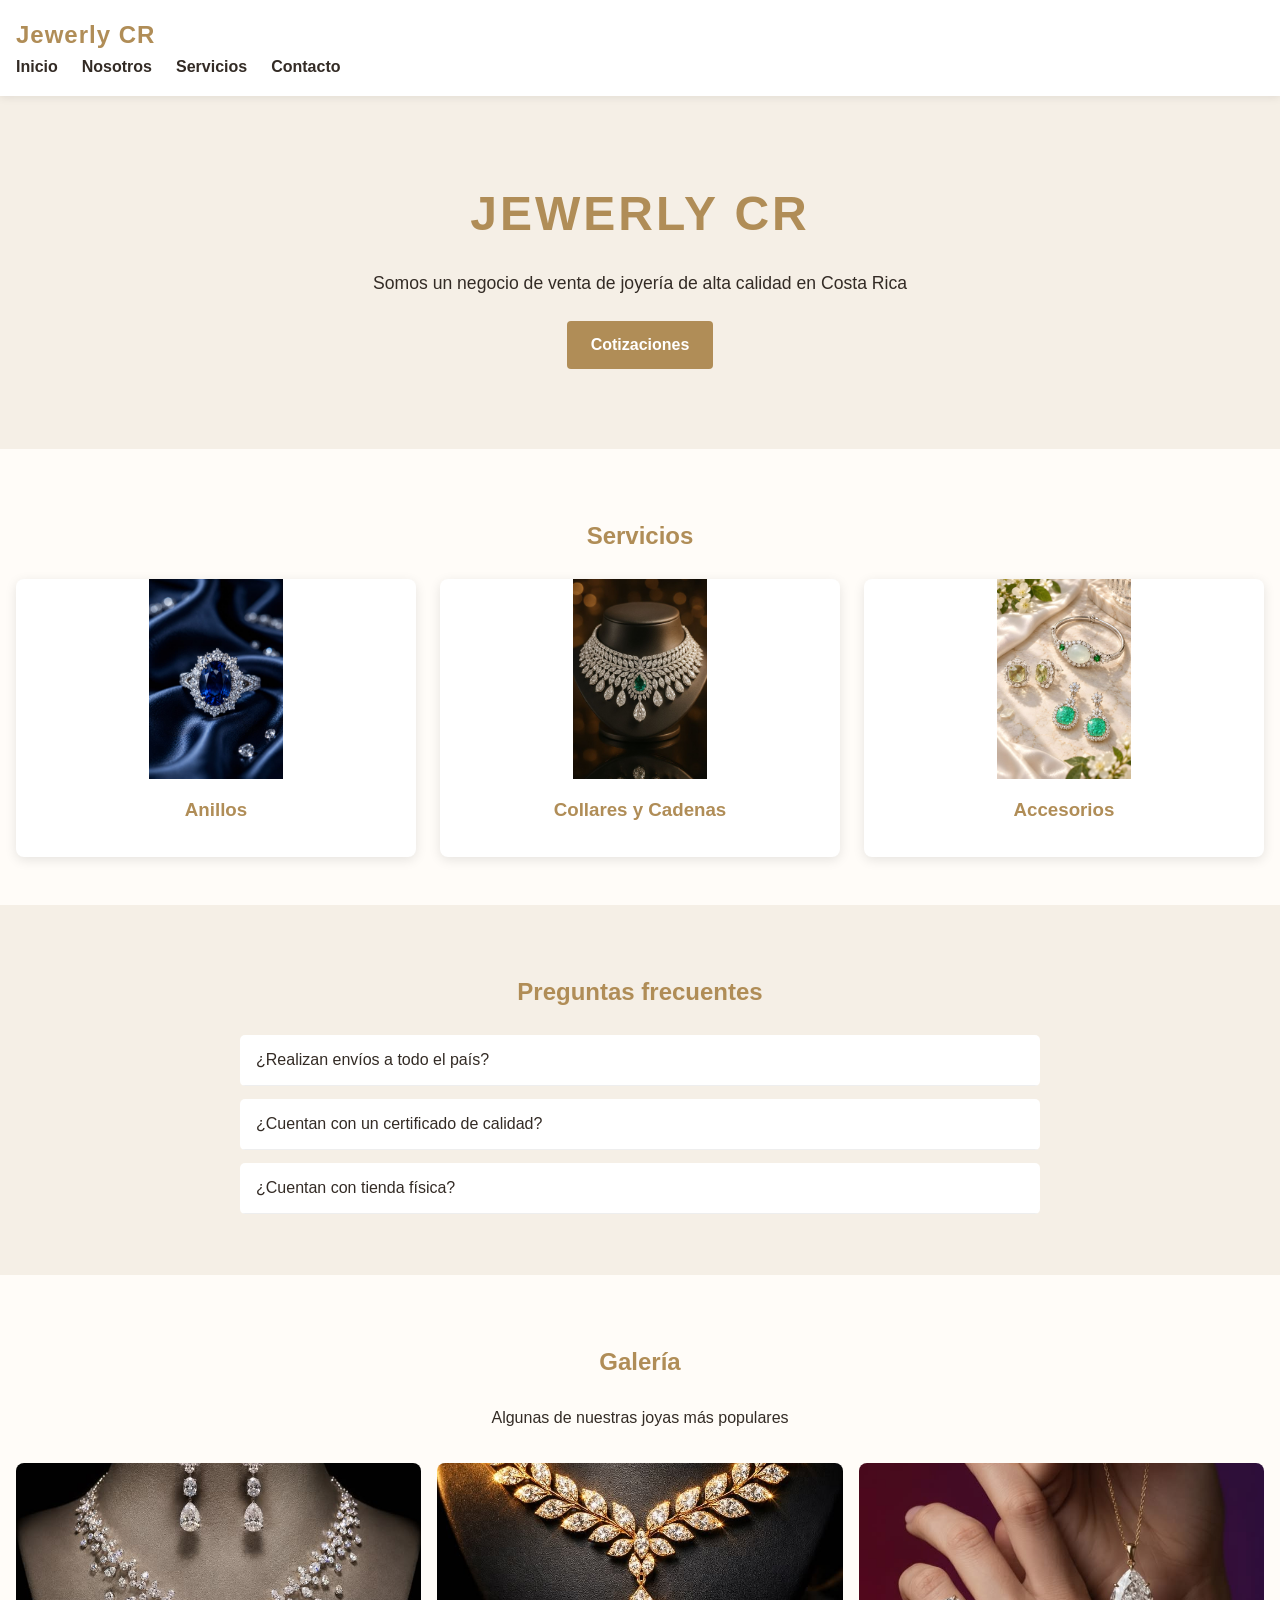
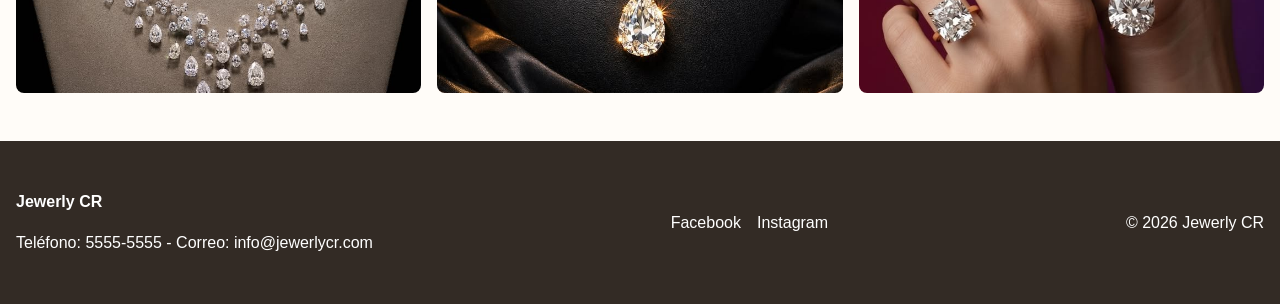
<file: index.html>
<!DOCTYPE html>
<html lang="es">
<head>
    <meta charset="UTF-8">
    <meta name="viewport" content="width=device-width, initial-scale=1.0">
    <title>Jewerly CR</title>
    <link rel="stylesheet" href="./css/estilos.css">

</head>
<body>
    
        <header class="header">
            <a href="index.html" class="logo">Jewerly CR</a>
            <button class="hamburguesa" id="btnMenu">
                <span></span>
                <span></span>
                <span></span>
            </button>

            <nav class="menu">
                <ul>
                    <li><a href="index.html">Inicio</a></li>
                    <li><a href="nosotros.html">Nosotros</a></li>
                    <li><a href="servicios.html">Servicios</a></li>
                    <li><a href="contacto.html">Contacto</a></li>
                </ul>

            </nav>

        </header>

        <main>
            <section class="portada">
                <h1>JEWERLY CR</h1>
                <p>Somos un negocio de venta de joyería de alta calidad en Costa Rica</p>
                <a href="contacto.html" class="boton">Cotizaciones</a>
            </section>
            <section class="servicio">
                <h2>Servicios</h2>
                    <div class="cards" id="cards">
                    </div>
            </section>

            <section class="preguntas contenedor">
                <h2>Preguntas frecuentes</h2>
                <div class="accordion">
                <div class="item">
                <button class="titulo">¿Realizan envíos a todo el país?</button>
                <div class="contenido"><p>Realizamos envíos gratis a todo el país por medio de Correos de Costa Rica.</p></div>
                </div>
                <div class="item">
                <button class="titulo">¿Cuentan con un certificado de calidad?</button>
                <div class="contenido"><p>Contamos con varias certificaciones de GIA, IGI y HDR Antwerp.</p></div>
                </div>
                <div class="item">
                <button class="titulo">¿Cuentan con tienda física?</button>
                <div class="contenido"><p>Solo manejamos tienda virtual.</p></div>
                </div>
                </div>
            </section>

            <section class="galeria">
                <h2>Galería</h2>
                <p>Algunas de nuestras joyas más populares</p>
                <div class="imagenes">
                    <img src="./img/Joya1.jpg" alt="Set collar y aretes plateados">
                    <img src="./img/Joya2.jpg" alt="Collar dorado edición especial">
                    <img src="./img/Joya3.jpg" alt="Set collar, pulsera y anillo dorados">
                </div>
            </section>
        </main>
        <footer class="footer">
            <div>
                <p>
                    <strong>Jewerly CR</strong>
                </p>
                <p>Teléfono: 5555-5555 - Correo: info@jewerlycr.com</p>
            </div>
            <ul class="redes">
                <li><a href="https://www.facebook.com/" target="_blank">Facebook</a></li>
                <li><a href="https://www.instagram.com/" target="_blank">Instagram</a></li>
            </ul>
            <p>&copy; 2026 Jewerly CR</p>
        </footer>
<script src="/js/main.js"></script>
</body>
</html>
</file>
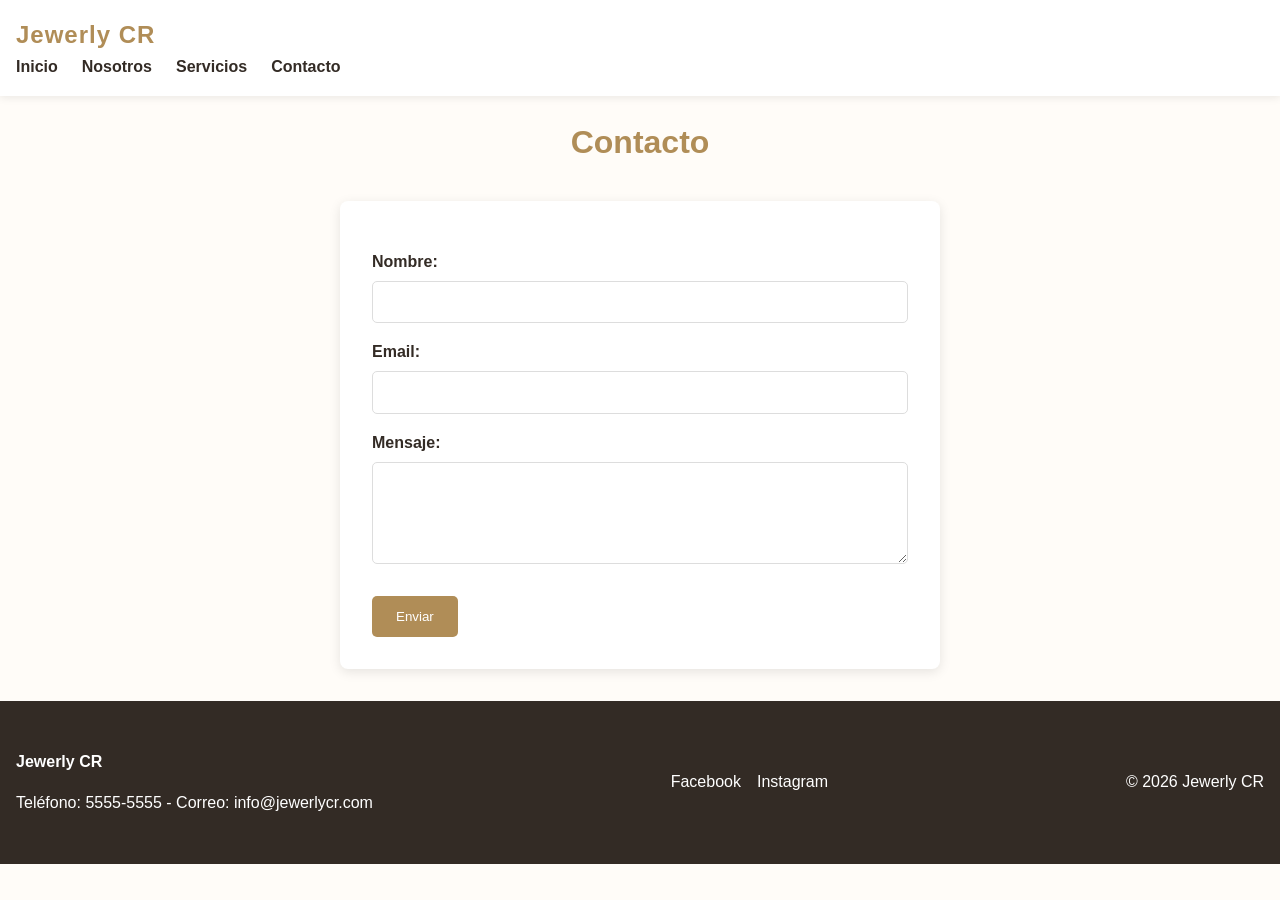
<file: contacto.html>
<!DOCTYPE html>
<html lang="es">
<head>
    <meta charset="UTF-8">
    <meta name="viewport" content="width=device-width, initial-scale=1.0">
    <title>Jewerly CR</title>
    <link rel="stylesheet" href="./css/estilos.css">

</head>
<body>
    
        <header class="header">
            <a href="index.html" class="logo">Jewerly CR</a>
            <button class="hamburguesa" id="btnMenu">
                <span></span>
                <span></span>
                <span></span>
            </button>

            <nav class="menu">
                <ul>
                    <li><a href="index.html">Inicio</a></li>
                    <li><a href="nosotros.html">Nosotros</a></li>
                    <li><a href="servicios.html">Servicios</a></li>
                    <li><a href="contacto.html">Contacto</a></li>
                </ul>

            </nav>

        </header>

        <main>
            <h1>Contacto</h1>
            <form action="enviar.php" method="post">
                <label for="nombre">Nombre:</label>
                <input type="text" id="nombre" name="nombre" required>

                <label for="correo">Email:</label>
                <input type="email" id="correo" name="correo" required>

                <label for="mensaje">Mensaje:</label>
                <textarea id="mensaje" name="mensaje" rows="5" required></textarea>

                <button type="submit">Enviar</button>
            </form>
            <p id="mensajes"></p>
        </main>
        <footer class="footer">
            <div>
                <p>
                    <strong>Jewerly CR</strong>
                </p>
                <p>Teléfono: 5555-5555 - Correo: info@jewerlycr.com</p>
            </div>
            <ul class="redes">
                <li><a href="https://www.facebook.com/" target="_blank">Facebook</a></li>
                <li><a href="https://www.instagram.com/" target="_blank">Instagram</a></li>
            </ul>
            <p>&copy; 2026 Jewerly CR</p>
        </footer>
<script src="/js/main.js"></script>
</body>
</html>
</file>
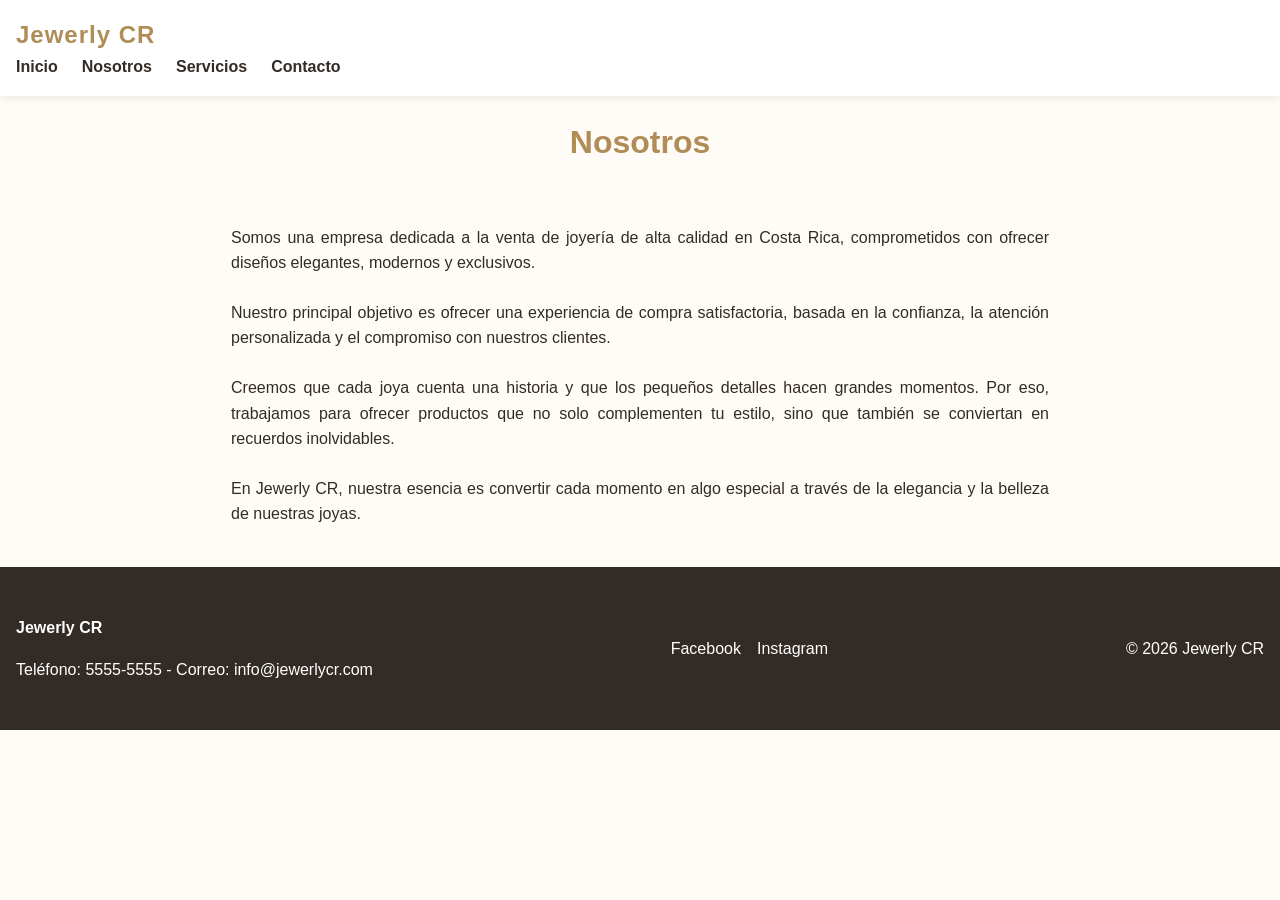
<file: nosotros.html>
<!DOCTYPE html>
<html lang="es">
<head>
    <meta charset="UTF-8">
    <meta name="viewport" content="width=device-width, initial-scale=1.0">
    <title>Jewerly CR</title>
    <link rel="stylesheet" href="./css/estilos.css">

</head>
<body>
    
        <header class="header">
            <a href="index.html" class="logo">Jewerly CR</a>
            <button class="hamburguesa" id="btnMenu">
                <span></span>
                <span></span>
                <span></span>
            </button>

            <nav class="menu">
                <ul>
                    <li><a href="index.html">Inicio</a></li>
                    <li><a href="nosotros.html">Nosotros</a></li>
                    <li><a href="servicios.html">Servicios</a></li>
                    <li><a href="contacto.html">Contacto</a></li>
                </ul>

            </nav>

        </header>

        <main>
            <h1>Nosotros</h1>
            <div class="acercade_nosotros">
            <p>
                Somos una empresa dedicada a la venta de joyería de alta calidad en Costa Rica, comprometidos 
                con ofrecer diseños elegantes, modernos y exclusivos. 
            </p>
            <p>
                Nuestro principal objetivo es ofrecer una experiencia de compra satisfactoria, basada en la confianza, la atención
                personalizada y el compromiso con nuestros clientes.
            </p>
            <p>
                Creemos que cada joya cuenta una historia y que los pequeños detalles hacen grandes momentos. 
                Por eso, trabajamos para ofrecer productos que no solo complementen tu estilo, sino que también
                se conviertan en recuerdos inolvidables.
            </p>
            <p>
                En Jewerly CR, nuestra esencia es convertir cada momento en algo especial a través de la elegancia
                y la belleza de nuestras joyas. 
            </p>
            </div>
        </main>
        <footer class="footer">
            <div>
                <p>
                    <strong>Jewerly CR</strong>
                </p>
                <p>Teléfono: 5555-5555 - Correo: info@jewerlycr.com</p>
            </div>
            <ul class="redes">
                <li><a href="https://www.facebook.com/" target="_blank">Facebook</a></li>
                <li><a href="https://www.instagram.com/" target="_blank">Instagram</a></li>
            </ul>
            <p>&copy; 2026 Jewerly CR</p>
        </footer>
<script src="/js/main.js"></script>
</body>
</html>
</file>
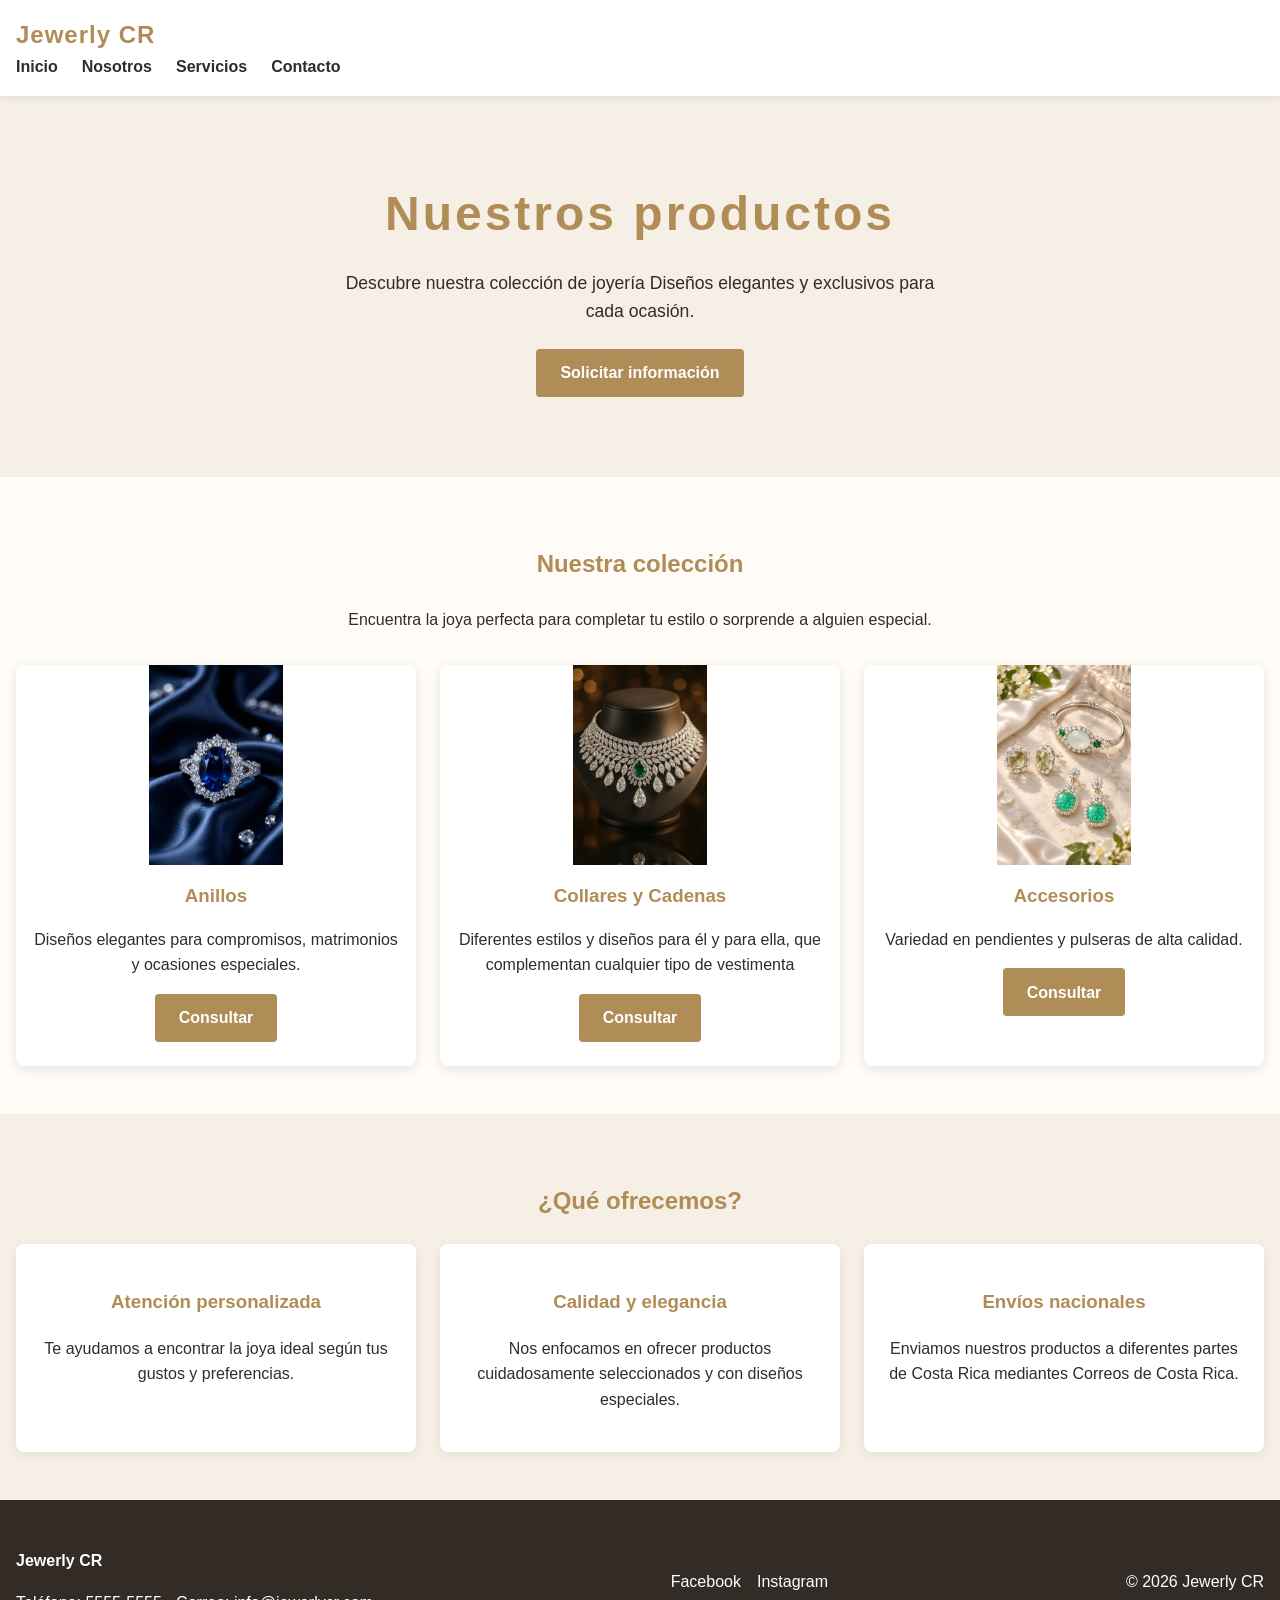
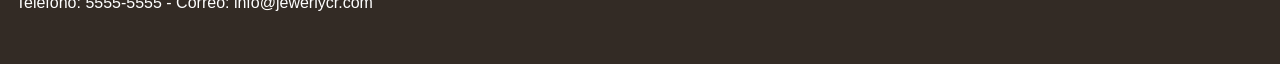
<file: servicios.html>
<!DOCTYPE html>
<html lang="es">
<head>
    <meta charset="UTF-8">
    <meta name="viewport" content="width=device-width, initial-scale=1.0">
    <title>Jewerly CR</title>
    <link rel="stylesheet" href="./css/estilos.css">

</head>
<body>
    
        <header class="header">
            <a href="index.html" class="logo">Jewerly CR</a>
            <button class="hamburguesa" id="btnMenu">
                <span></span>
                <span></span>
                <span></span>
            </button>

            <nav class="menu">
                <ul>
                    <li><a href="index.html">Inicio</a></li>
                    <li><a href="nosotros.html">Nosotros</a></li>
                    <li><a href="servicios.html">Servicios</a></li>
                    <li><a href="contacto.html">Contacto</a></li>
                </ul>

            </nav>

        </header>

        <main>
            <section class="portada">  
            <h1>Nuestros productos</h1>
            <p>Descubre nuestra colección de joyería
                Diseños elegantes y exclusivos para cada ocasión.
            </p>
            <a href="contacto.html" class="boton">Solicitar información</a>
            </section>
            <section class="servicio">
                <h2>Nuestra colección</h2>
                <p class="descripcion">
                    Encuentra la joya perfecta para completar tu estilo
                    o sorprende a alguien especial.
                </p>
                <div class="cards">
                    <article class="tarjeta">
                        <img src="img/Anillos2.jpg" alt="Colección de anillos">
                        <h3>Anillos</h3>
                        <p> Diseños elegantes para compromisos, matrimonios y ocasiones especiales.</p>
                        <a href="contacto.html" class="boton">Consultar</a>
                        </article>
                    <article class="tarjeta">
                        <img src="img/Collar2.jpg" alt="Colección de collares y cadenas">
                        <h3>Collares y Cadenas</h3>
                        <p>Diferentes estilos y diseños para él y para ella, que complementan cualquier tipo de vestimenta</p>
                        <a href="contacto.html" class="boton">Consultar</a>
                        </article>
                    <article class="tarjeta">
                        <img src="img/PulseraYpendientes2.jpg" alt="Colección de accesorios">
                        <h3>Accesorios</h3>
                        <p>Variedad en pendientes y pulseras de alta calidad.</p>
                        <a href="contacto.html" class="boton">Consultar</a>
                        </article>
                </div>
            </section>
            <section class="servicios_adicionales">
                <h2>¿Qué ofrecemos?</h2>
                <div class="beneficios">
                    <article>
                        <h3>Atención personalizada</h3>
                        <p>
                            Te ayudamos a encontrar la joya ideal según tus gustos y preferencias.
                        </p>
                    </article>
                    <article>
                        <h3>Calidad y elegancia</h3>
                        <p>
                            Nos enfocamos en ofrecer productos cuidadosamente seleccionados
                            y con diseños especiales.
                        </p>
                        </article>
                    <article>
                        <h3>Envíos nacionales</h3>
                        <p>
                            Enviamos nuestros productos a diferentes partes de Costa Rica 
                            mediantes Correos de Costa Rica.
                        </p>
                        </article>
                </div>
            </section>
        </main>

        <footer class="footer">
            <div>
                <p>
                    <strong>Jewerly CR</strong>
                </p>
                <p>Teléfono: 5555-5555 - Correo: info@jewerlycr.com</p>
            </div>
            <ul class="redes">
                <li><a href="https://www.facebook.com/" target="_blank">Facebook</a></li>
                <li><a href="https://www.instagram.com/" target="_blank">Instagram</a></li>
            </ul>
            <p>&copy; 2026 Jewerly CR</p>
        </footer>
<script src="/js/main.js"></script>
</body>
</html>
</file>
<file: css/estilos.css>
* {
    box-sizing: border-box;
}

:root {
    --color-principal: #B08D57;
    --color-secundario: #F5EFE6;
    --color-fondo: #FFFCF8;
    --color-text: #332B25;
    --color-detalle: #D8BD8A;
    --max-width: 1140px;
}

body {
    margin: 0;
    font-family: Arial, Helvetica, sans-serif;
    color: var(--color-text);
    background-color: var(--color-fondo);
    line-height: 1.6;
}

img {
    max-width: 100%;
    display: block;
}

.container {
    width: 100%;
    max-width: var(--max-width);
    margin: 0 auto;
    padding: 0 1rem;
}

.header {
    display: flex;
    justify-content: space-between;
    align-items: center;
    padding: 1rem;
    background-color: white;
    box-shadow: 0 2px 8px rgba(0,0,0,.08);
    position: relative;
}

.logo {
    font-size: 1.5rem;
    font-weight: bold;
    color: var(--color-principal);
    text-decoration: none;
    letter-spacing: 1px;
}

.menu {
    display: none;
}

.menu ul {
    display: flex;
    gap: 1.5rem;
    list-style: none;
    margin: 0;
    padding: 0;
}

.menu a {
    color: var(--color-text);
    text-decoration: none;
    font-weight: bold;
    transition: color .3s;
}

.menu a:hover {
    color: var(--color-principal);
}

.hamburguesa {
    display: flex;
    flex-direction: column;
    gap: 5px;
    padding: .5rem;
    background: none;
    border: 0;
    cursor: pointer;
}

.hamburguesa span {
    display: block;
    width: 26px;
    height: 3px;
    background-color: var(--color-principal);
    border-radius: 2px;
}

.portada {
    padding: 4rem 1rem;
    text-align: center;
    background-color: var(--color-secundario);
    color: var(--color-text);
}

.portada h1 {
    margin: 0 0 1rem;
    font-size: 2rem;
    letter-spacing: 3px;
    color: var(--color-principal);
}

.portada p {
    max-width: 600px;
    margin: 0 auto 1.5rem;
    font-size: 1.1rem;
}

.boton {
    display: inline-block;
    padding: .7rem 1.5rem;
    background-color: var(--color-principal);
    color: white;
    text-decoration: none;
    border-radius: 4px;
    font-weight: bold;
    transition: background-color .3s, transform .3s;
}

.boton:hover {
    background-color: #8E6E40;
    transform: translateY(-2px);
}

section {
    padding: 3rem 1rem;
}

section h2,
main > h1 {
    text-align: center;
    color: var(--color-principal);
    margin-bottom: 1.5rem;
}

.cards {
    display: flex;
    flex-wrap: wrap;
    justify-content: center;
    gap: 1.5rem;
}

.tarjeta {
    width: 100%;
    background-color: white;
    border-radius: 8px;
    box-shadow: 0 3px 12px rgba(0,0,0,.10);
    overflow: hidden;
    transition: transform .3s;
    text-align: center;
    padding-bottom: 1.5rem;
}

.tarjeta:hover {
    transform: translateY(-5px);
}

.tarjeta img {
    width: 100%;
    height: 220px;
    object-fit: cover;
}

.tarjeta h3 {
    color: var(--color-principal);
    margin: 1rem 0 .5rem;
}

.tarjeta p {
    padding: 0 1rem;
}

.preguntas {
    background-color: var(--color-secundario);
}

.accordion {
    max-width: 800px;
    margin: auto;
}

.accordion .item {
    margin-bottom: .8rem;
    background-color: white;
    border-radius: 5px;
    overflow: hidden;
}

.accordion .titulo {
    width: 100%;
    padding: 1rem;
    text-align: left;
    font-size: 1rem;
    background-color: white;
    color: var(--color-text);
    border: 0;
    border-bottom: 1px solid #eee;
    cursor: pointer;
}

.accordion .titulo:hover {
    color: var(--color-principal);
}

.accordion .contenido {
    display: none;
    padding: 0 1rem;
}

.accordion .item.activo .contenido {
    display: block;
}

.galeria {
    text-align: center;
}

.galeria p {
    margin-bottom: 2rem;
}

.imagenes {
    display: flex;
    flex-wrap: wrap;
    justify-content: center;
    gap: 1rem;
}

.imagenes img {
    width: 100%;
    height: 230px;
    object-fit: cover;
    border-radius: 8px;
}

.acercade_nosotros {
    max-width: 850px;
    margin: auto;
    padding: 1rem;
}

.acercade_nosotros p {
    margin-bottom: 1.5rem;
    text-align: justify;
}

form {
    max-width: 600px;
    margin: 2rem auto;
    padding: 2rem;
    background-color: white;
    border-radius: 8px;
    box-shadow: 0 3px 12px rgba(0,0,0,.10);
}

form label {
    display: block;
    margin-top: 1rem;
    font-weight: bold;
}

form input,
form textarea {
    width: 100%;
    padding: .8rem;
    margin-top: .4rem;
    border: 1px solid #ddd;
    border-radius: 5px;
    font-family: inherit;
}

form button {
    margin-top: 1.5rem;
    padding: .8rem 1.5rem;
    background-color: var(--color-principal);
    color: white;
    border: none;
    border-radius: 5px;
    cursor: pointer;
}

form button:hover {
    background-color: #8E6E40;
}

.footer {
    display: flex;
    flex-direction: column;
    gap: 1rem;
    padding: 2rem 1rem;
    background-color: var(--color-text);
    color: white;
    text-align: center;
}

.footer a {
    color: white;
    text-decoration: none;
}

.footer a:hover {
    color: var(--color-detalle);
}

.redes {
    display: flex;
    justify-content: center;
    gap: 1rem;
    list-style: none;
    margin: 0;
    padding: 0;
}

@media (min-width: 501px) {.portada h1 {font-size: 2.5rem;}

    .tarjeta {
        width: calc(50% - .75rem);
    }

    .imagenes img {
        width: calc(50% - .5rem);
    }
}

@media (min-width: 701px) {

    .portada {
        padding: 5rem 2rem;
    }

    .footer {
        flex-direction: row;
        justify-content: space-between;
        align-items: center;
        text-align: left;
    }

    .tarjeta {
        width: calc(50% - .75rem);
    }

    .imagenes img {
        width: calc(33.333% - .67rem);
    }
}

@media (min-width: 991px) {

    .menu {
        display: block;
    }

    .hamburguesa {
        display: none;
    }

    .portada h1 {
        font-size: 3rem;
    }

    .tarjeta {
        width: calc(33.333% - 1rem);
    }
}

.descripcion {
    text-align: center;
    margin-bottom: 2rem;
    padding: 0 1rem;
}

.servicios_adicionales {
    background-color: var(--color-secundario);
}

.beneficios {
    display: flex;
    flex-wrap: wrap;
    justify-content: center;
    gap: 1.5rem;
}

.beneficios article {
    width: 100%;
    padding: 1.5rem;
    background-color: white;
    border-radius: 8px;
    text-align: center;
    box-shadow: 0 3px 10px rgba(0,0,0,.08);
}

.beneficios h3 {
    color: var(--color-principal);
}

@media (min-width: 501px) {
    .beneficios article {
        width: calc(50% - .75rem);
    }
}

@media (min-width: 991px) {
    .beneficios article {
        width: calc(33.333% - 1rem);
    }
}

.header {flex-wrap: wrap;}
.menu {width: 100%;}
.menu.abierto{display: block;}
.menu.abierto ul{flex-direction: column; padding-top: 1rem;}

.hamburguesa.activo span:nth-child(1) { transform: translateY(8px) rotate(45deg); }
.hamburguesa.activo span:nth-child(2) { opacity: 0; }
.hamburguesa.activo span:nth-child(3) { transform: translateY(-8px) rotate(-45deg); }

.cards img{
    width: 100%;
    height: 200px;
    object-fit: contain;
}
</file>
